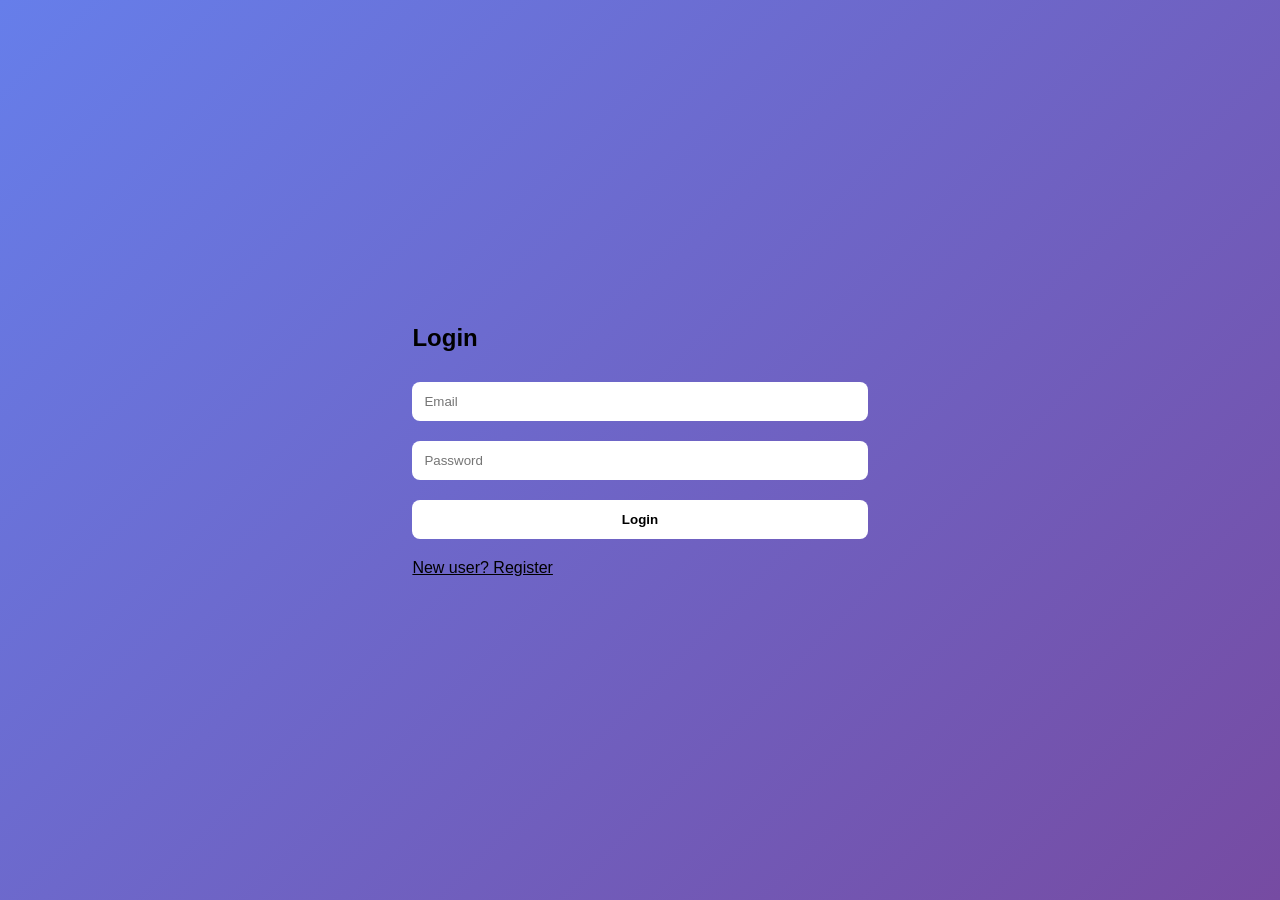
<file: index.html>
<!DOCTYPE html>
<html lang="en">
<head>
<meta charset="UTF-8">
<title>Login / Register</title>
<link rel="stylesheet" href="css/style.css">
</head>
<body>

<div class="box">
    <h2 id="formTitle">Login</h2>

    <!-- LOGIN FORM -->
    <form id="loginForm">
        <input type="email" name="email" placeholder="Email" required>
        <input type="password" name="password" placeholder="Password" required>
        <button type="submit">Login</button>
    </form>

    <p class="link" id="toRegister">New user? Register</p>

    <!-- REGISTER FORM -->
    <form id="registerForm" style="display:none;">
        <input type="text" name="username" placeholder="Username" required>
        <input type="email" name="email" placeholder="Email" required>
        <input type="password" name="password" placeholder="Password" required>
        <button type="submit">Register</button>
    </form>

    <p class="link" id="toLogin" style="display:none;">Already user? Login</p>
</div>

<script>
document.addEventListener('DOMContentLoaded', function () {

    const loginForm = document.getElementById('loginForm');
    const registerForm = document.getElementById('registerForm');
    const toRegister = document.getElementById('toRegister');
    const toLogin = document.getElementById('toLogin');
    const formTitle = document.getElementById('formTitle');

    // Toggle Forms
    toRegister.onclick = () => {
        loginForm.style.display = 'none';
        registerForm.style.display = 'block';
        toRegister.style.display = 'none';
        toLogin.style.display = 'block';
        formTitle.innerText = "Register";
    };

    toLogin.onclick = () => {
        loginForm.style.display = 'block';
        registerForm.style.display = 'none';
        toRegister.style.display = 'block';
        toLogin.style.display = 'none';
        formTitle.innerText = "Login";
    };

    // REGISTER
    registerForm.addEventListener('submit', function(e){
        e.preventDefault();

        fetch('php/register.php', {
            method: 'POST',
            body: new FormData(registerForm)
        })
        .then(res => res.text())
        .then(msg => {
            alert(msg);
            toLogin.click();
        });
    });

    // LOGIN  ✅ IMPORTANT FIX
    loginForm.addEventListener('submit', function (e) {
        e.preventDefault();

        fetch('php/login.php', {
            method: 'POST',
            body: new FormData(loginForm)
        })
        .then(res => res.json())   // ⚠️ expect JSON now
        .then(data => {
            if (data.status === 'success') {

                // ✅ store REAL username from DB
                localStorage.setItem('username', data.username);

                localStorage.removeItem('subject');
                window.location.href = 'subject.html';

            } else {
                alert(data.message);
            }
        });
    });

});
</script>

</body>
</html>
</file>
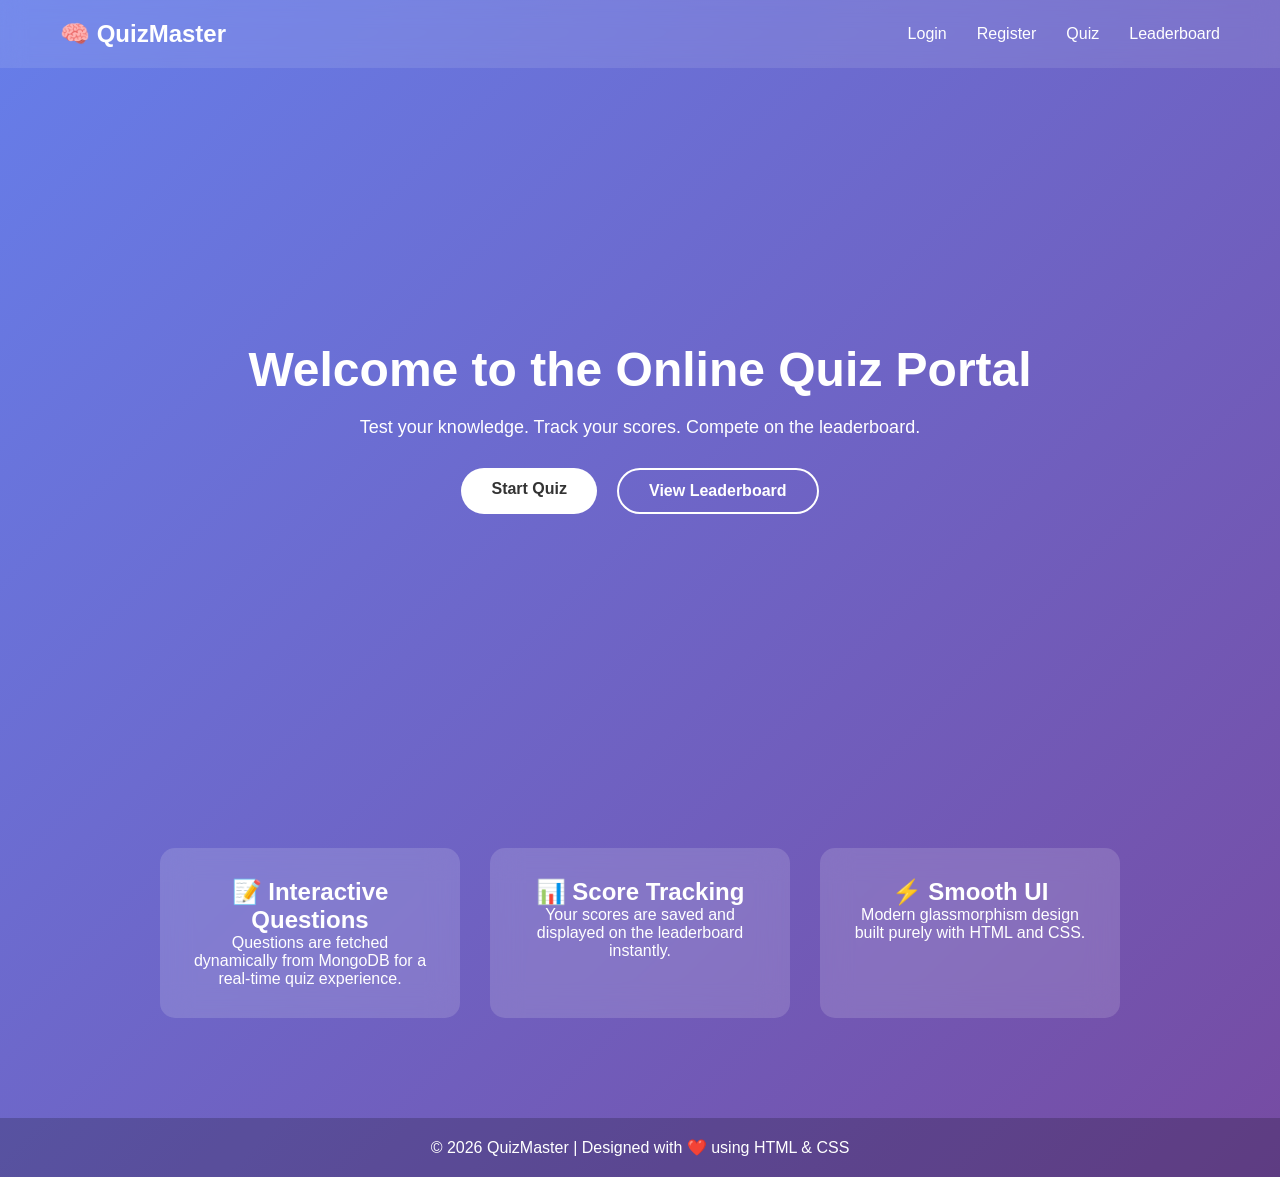
<file: home.html>
<!DOCTYPE html>
<html lang="en">
<head>
    <meta charset="UTF-8">
    <title>Online Quiz Portal</title>
    <link rel="stylesheet" href="css/home.css">
</head>
<body>

<nav class="navbar">
    <div class="logo">🧠 QuizMaster</div>
    <ul class="nav-links">
        <li><a href="login.html">Login</a></li>
        <li><a href="register.html">Register</a></li>
        <li><a href="quiz.html">Quiz</a></li>
        <li><a href="leaderboard.html">Leaderboard</a></li>
    </ul>
</nav>

<section class="hero">
    <div class="hero-content">
        <h1>Welcome to the Online Quiz Portal</h1>
        <p>Test your knowledge. Track your scores. Compete on the leaderboard.</p>
        <div class="buttons">
            <a href="login.html" class="btn">Start Quiz</a>
            <a href="leaderboard.html" class="btn outline">View Leaderboard</a>
        </div>
    </div>
</section>

<section class="features">
    <div class="card">
        <h2>📝 Interactive Questions</h2>
        <p>Questions are fetched dynamically from MongoDB for a real-time quiz experience.</p>
    </div>
    <div class="card">
        <h2>📊 Score Tracking</h2>
        <p>Your scores are saved and displayed on the leaderboard instantly.</p>
    </div>
    <div class="card">
        <h2>⚡ Smooth UI</h2>
        <p>Modern glassmorphism design built purely with HTML and CSS.</p>
    </div>
</section>

<footer>
    <p>© 2026 QuizMaster | Designed with ❤️ using HTML & CSS</p>
</footer>

</body>
</html>
</file>
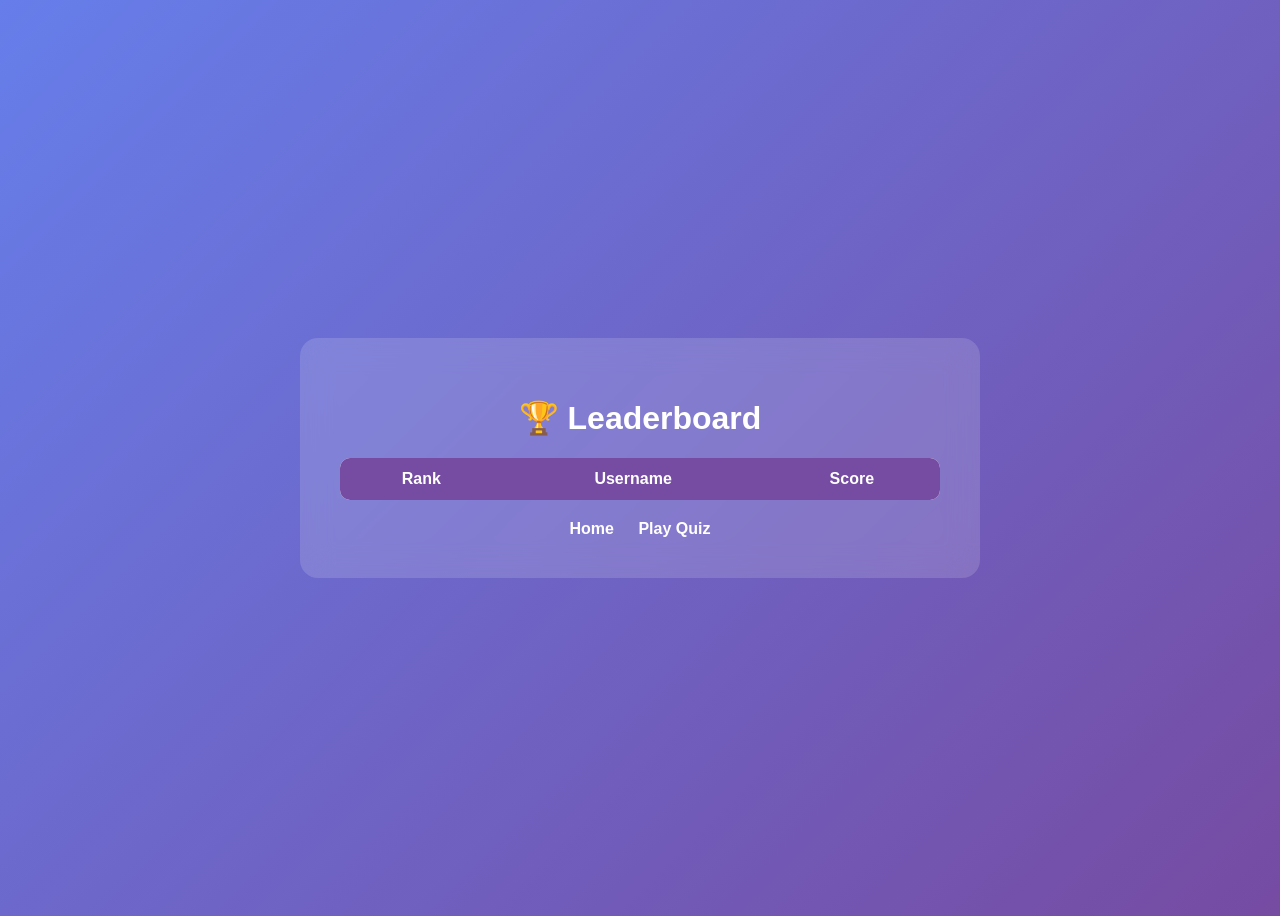
<file: leaderboard.html>
<!DOCTYPE html>
<html>
<head>
    <title>Leaderboard</title>
    <link rel="stylesheet" href="css/board.css">
</head>
<body>

<div class="board">
    <h1>🏆 Leaderboard</h1>
    <table id="table">
        <tr>
            <th>Rank</th>
            <th>Username</th>
            <th>Score</th>
        </tr>
    </table>

    <div class="actions">
        <a href="home.html">Home</a>
        <a href="quiz.html">Play Quiz</a>
    </div>
</div>

<script>
fetch("php/get_scores.php")
.then(res=>res.json())
.then(data=>{
    let table = document.getElementById("table");
    data.forEach((row,i)=>{
        table.innerHTML += `
            <tr>
                <td>${i+1}</td>
                <td>${row.username}</td>
                <td>${row.score}</td>
            </tr>
        `;
    });
});
</script>

</body>
</html>
</file>
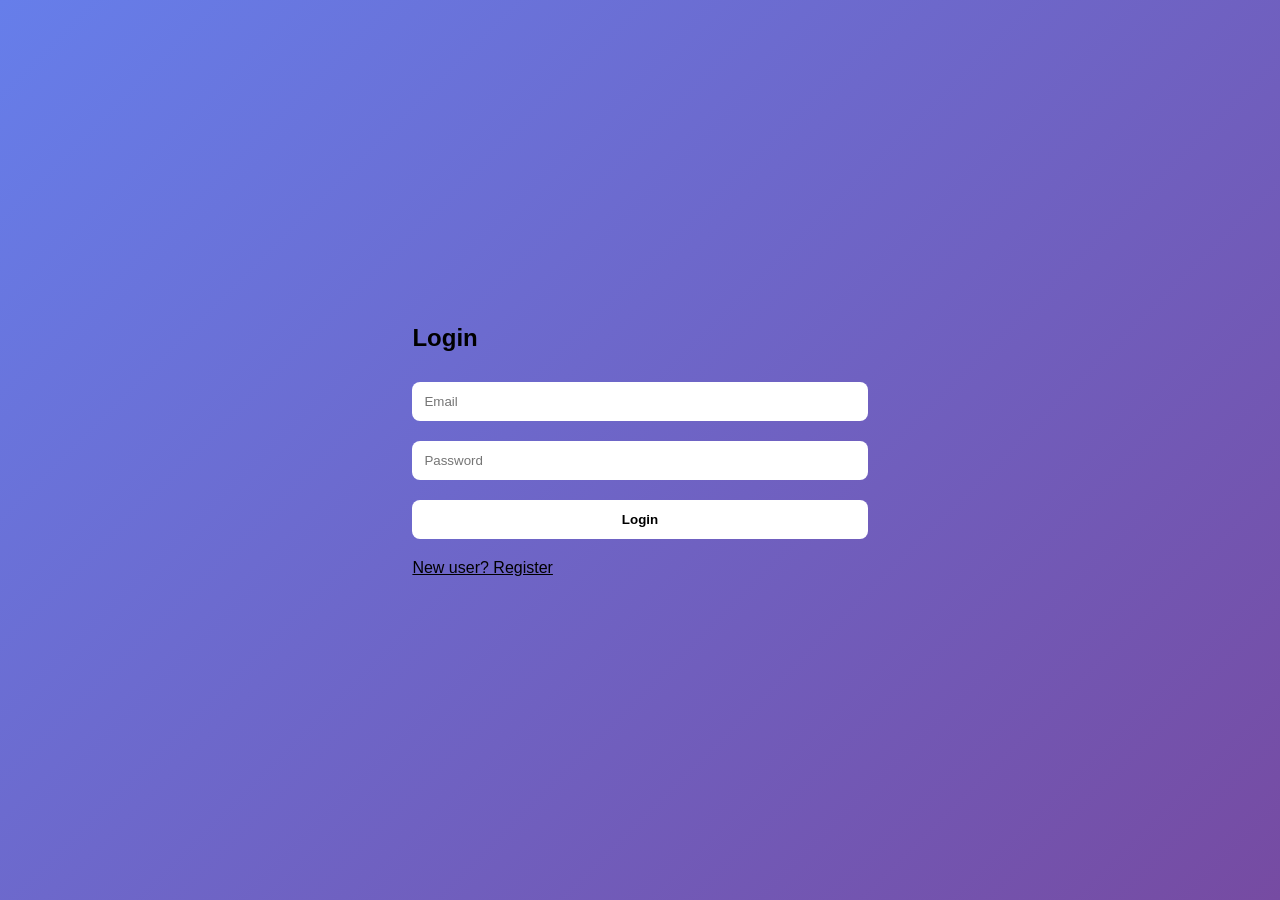
<file: quiz.html>
<!DOCTYPE html>
<html>
<head>
    <title>Online Quiz</title>
    <link rel="stylesheet" href="css/style.css">
</head>
<body>

<div class="container">
    <h2 id="question">Loading...</h2>
    <div id="options"></div>
    <button id="nextBtn" style="display:none;">Next</button>
</div>

<script>
let questions = [];
let current = 0;
let score = 0;
let selected = null;

const qBox = document.getElementById("question");
const optBox = document.getElementById("options");
const nextBtn = document.getElementById("nextBtn");

// ✅ Check login
const username = localStorage.getItem("username");
if (!username) {
    alert("Please login first");
    window.location.href = "index.html";
    throw new Error("No user session");
}

// ✅ Check subject
const subject = localStorage.getItem("subject");
if (!subject) {
    alert("Please select a subject");
    window.location.href = "subject.html";
    throw new Error("No subject selected");
}

// ✅ Load subject-wise questions
fetch("php/get_questions.php?subject=" + encodeURIComponent(subject))
.then(res => res.json())
.then(data => {
    if (!Array.isArray(data) || data.length === 0) {
        qBox.innerText = "No questions found for this subject.";
        return;
    }
    questions = data;
    loadQuestion();
})
.catch(() => {
    qBox.innerText = "Failed to load questions.";
});

// ✅ Load a question
function loadQuestion() {
    if (current >= questions.length) {
        finishQuiz();
        return;
    }

    selected = null;
    nextBtn.style.display = "none";

    const q = questions[current];
    qBox.innerText = q.question;
    optBox.innerHTML = "";

    q.options.forEach((opt, index) => {
        const btn = document.createElement("button");
        btn.innerText = opt;
        btn.className = "optionBtn";

        btn.onclick = () => {
            selected = index;
            document.querySelectorAll(".optionBtn")
                .forEach(b => b.classList.remove("selected"));
            btn.classList.add("selected");
            nextBtn.style.display = "block";
        };

        optBox.appendChild(btn);
    });
}

// ✅ Next
nextBtn.onclick = () => {
    if (selected === null) {
        alert("Please select an option");
        return;
    }

    if (selected === questions[current].correct) {
        score++;
    }

    current++;
    loadQuestion();
};

// ✅ Finish → save score → go to result
function finishQuiz() {

    fetch("php/submit_score.php", {
        method: "POST",
        headers: {
            "Content-Type": "application/x-www-form-urlencoded"
        },
        body: `username=${encodeURIComponent(username)}&score=${score}&subject=${encodeURIComponent(subject)}`
    })
    .then(res => res.text())
    .then(() => {
        const total = questions.length;
        window.location.href =
            `result.html?score=${score}&total=${total}&subject=${encodeURIComponent(subject)}`;
    })
    .catch(() => {
        alert("Error saving score.");
    });
}
</script>

</body>
</html>
</file>
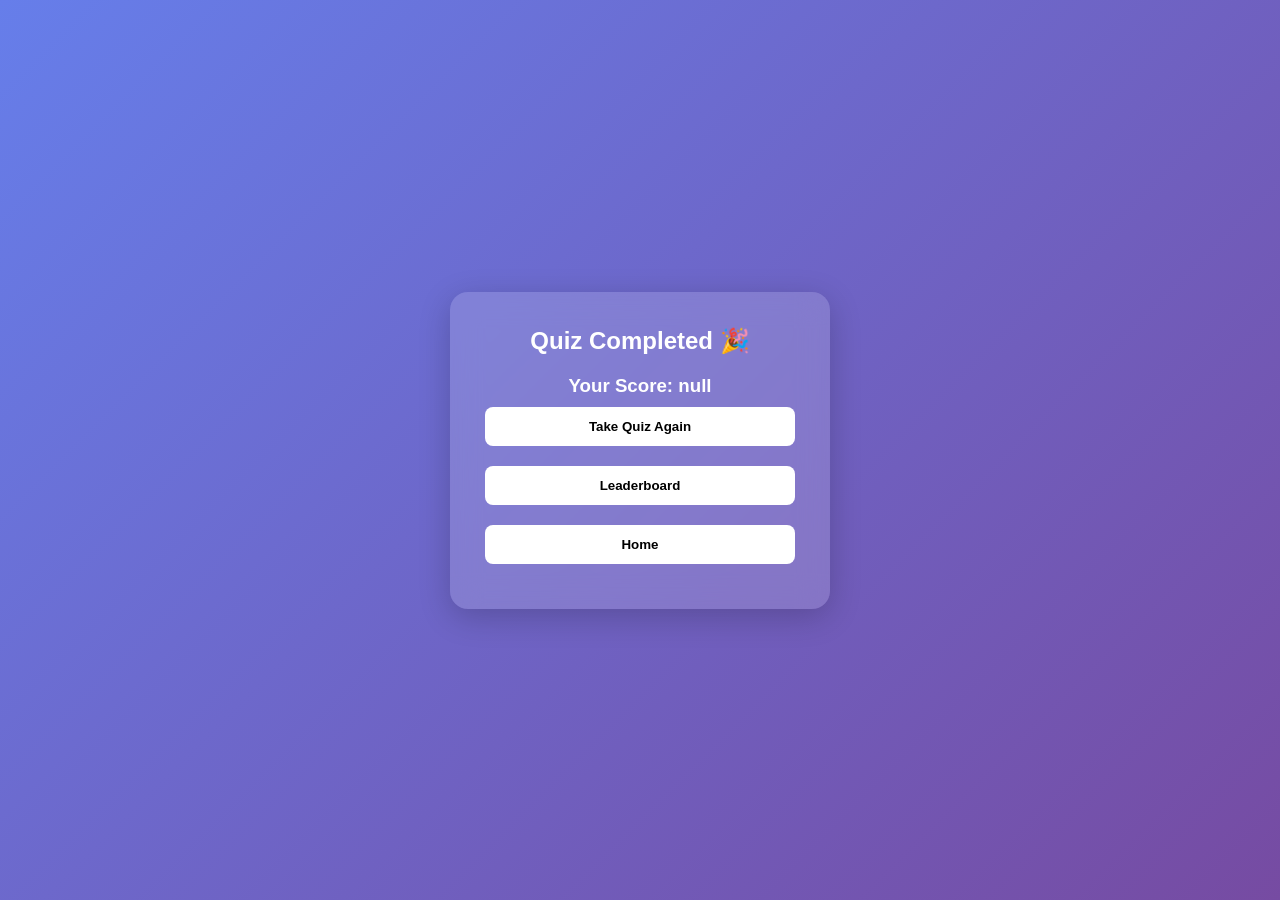
<file: result.html>
<!DOCTYPE html>
<html>
<head>
    <title>Quiz Result</title>
    <link rel="stylesheet" href="css/style.css">
</head>
<body>

<div class="container">
    <h2>Quiz Completed 🎉</h2>
    <h3 id="scoreText"></h3>

    <button onclick="location.href='quiz.html'">Take Quiz Again</button>
    <button onclick="location.href='leaderboard.html'">Leaderboard</button>
    <button onclick="location.href='home.html'">Home</button>
</div>

<script>
let p = new URLSearchParams(window.location.search);
let score = p.get("score");
document.getElementById("scoreText").innerText = "Your Score: " + score;
</script>

</body>
</html>
</file>
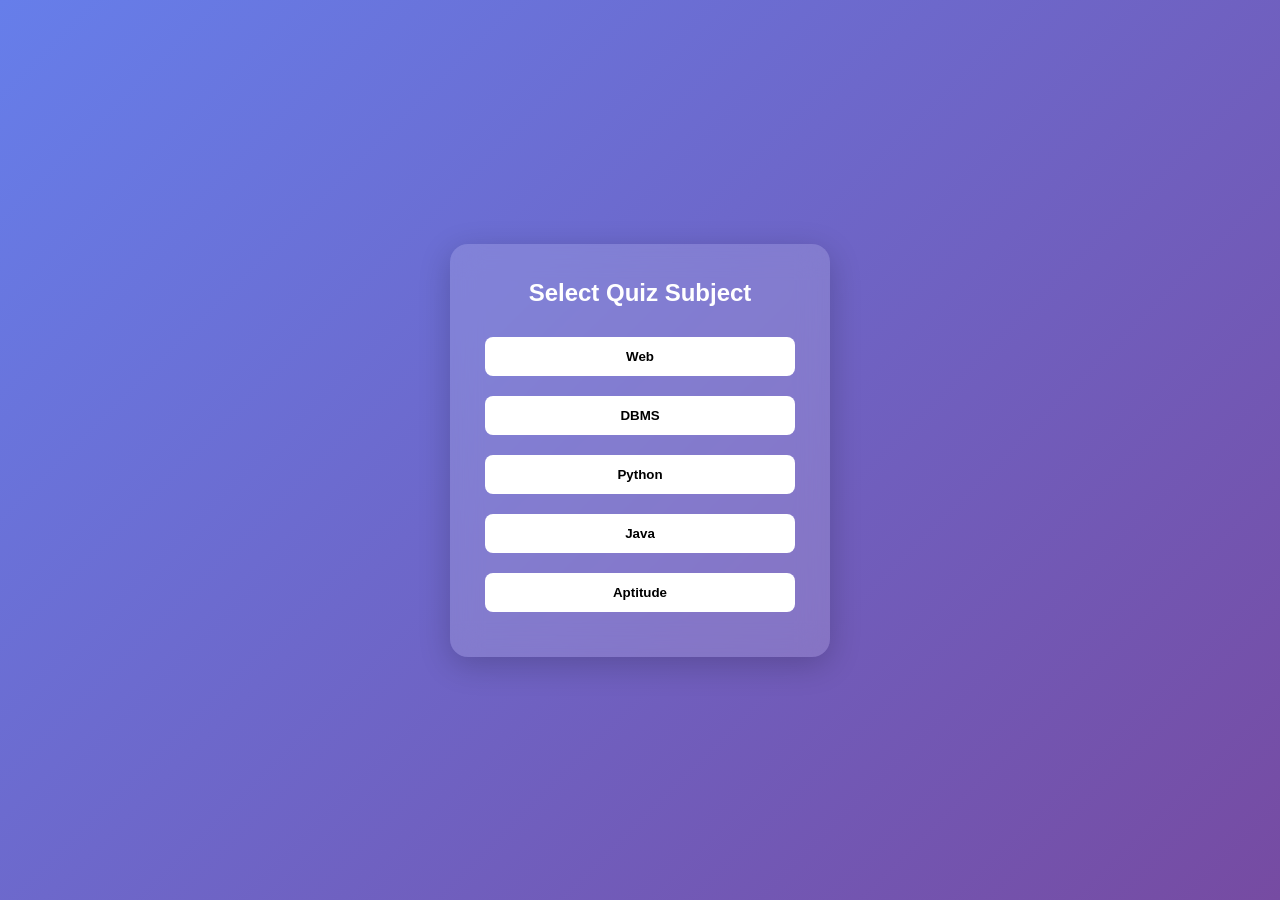
<file: subject.html>
<!DOCTYPE html>
<html>
<head>
    <title>Select Subject</title>
    <link rel="stylesheet" href="css/style.css">
</head>
<body>

<div class="container">
    <h2>Select Quiz Subject</h2>

    <button onclick="startQuiz('Web')">Web</button>
    <button onclick="startQuiz('DBMS')">DBMS</button>
    <button onclick="startQuiz('Python')">Python</button>
    <button onclick="startQuiz('Java')">Java</button>
    <button onclick="startQuiz('Aptitude')">Aptitude</button>
</div>

<script>
function startQuiz(subject){
    localStorage.setItem("subject", subject);
    window.location.href = "quiz.html";
}
</script>

</body>
</html>
</file>
<file: css/style.css>
*{
    margin:0;
    padding:0;
    box-sizing:border-box;
    font-family:'Segoe UI',sans-serif;
}

body{
    min-height:100vh;
    display:flex;
    justify-content:center;
    align-items:center;
    background:linear-gradient(135deg,#667eea,#764ba2);
}

/* COMMON CONTAINER FOR ALL PAGES */
.container{
    width:380px;
    padding:35px;
    border-radius:18px;
    background:rgba(255,255,255,0.15);
    backdrop-filter:blur(15px);
    box-shadow:0 8px 32px rgba(0,0,0,0.2);
    text-align:center;
    color:white;
}

h2{margin-bottom:20px}

input,button{
    width:100%;
    padding:12px;
    margin:10px 0;
    border:none;
    border-radius:8px;
}

button{
    background:white;
    font-weight:bold;
    cursor:pointer;
}

.link{
    margin-top:10px;
    cursor:pointer;
    text-decoration:underline;
}

/* OPTIONS */
.optionBtn{
    display:block;
    width:100%;
    margin:8px 0;
    padding:12px;
    border:none;
    border-radius:8px;
    background:white;
    cursor:pointer;
}

.selected{
    background:#ffd369;
}
</file>
<file: css/home.css>
*{
    margin:0;
    padding:0;
    box-sizing:border-box;
    font-family: 'Segoe UI', sans-serif;
}

body{
    min-height:100vh;
    background: linear-gradient(135deg,#667eea,#764ba2);
    color:white;
}

/* NAVBAR */
.navbar{
    display:flex;
    justify-content:space-between;
    align-items:center;
    padding:20px 60px;
    backdrop-filter: blur(12px);
    background: rgba(255,255,255,0.1);
}

.logo{
    font-size:24px;
    font-weight:bold;
}

.nav-links{
    list-style:none;
    display:flex;
    gap:30px;
}

.nav-links a{
    text-decoration:none;
    color:white;
    font-weight:500;
    transition:0.3s;
}

.nav-links a:hover{
    color:#ffd369;
}

/* HERO */
.hero{
    height:80vh;
    display:flex;
    justify-content:center;
    align-items:center;
    text-align:center;
}

.hero-content h1{
    font-size:48px;
    margin-bottom:20px;
}

.hero-content p{
    font-size:18px;
    margin-bottom:30px;
}

.buttons{
    display:flex;
    justify-content:center;
    gap:20px;
}

.btn{
    padding:12px 30px;
    border-radius:30px;
    background:white;
    color:#333;
    text-decoration:none;
    font-weight:bold;
    transition:0.3s;
}

.btn:hover{
    transform:scale(1.05);
}

.btn.outline{
    background:transparent;
    border:2px solid white;
    color:white;
}

/* FEATURES */
.features{
    display:flex;
    justify-content:center;
    gap:30px;
    padding:60px;
    flex-wrap:wrap;
}

.card{
    width:300px;
    padding:30px;
    border-radius:15px;
    background:rgba(255,255,255,0.15);
    backdrop-filter:blur(15px);
    text-align:center;
    transition:0.3s;
}

.card:hover{
    transform:translateY(-10px);
}

/* FOOTER */
footer{
    text-align:center;
    padding:20px;
    margin-top:40px;
    background:rgba(0,0,0,0.2);
}
</file>
<file: css/board.css>
body{
    min-height:100vh;
    display:flex;
    justify-content:center;
    align-items:center;
    background:linear-gradient(135deg,#667eea,#764ba2);
    font-family:'Segoe UI',sans-serif;
    color:white;
}

.board{
    width:600px;
    padding:40px;
    border-radius:18px;
    background:rgba(255,255,255,0.15);
    backdrop-filter:blur(15px);
    text-align:center;
}

table{
    width:100%;
    border-collapse:collapse;
    margin-top:20px;
    background:white;
    color:#333;
    border-radius:10px;
    overflow:hidden;
}

th,td{
    padding:12px;
}

th{
    background:#764ba2;
    color:white;
}

tr:nth-child(even){
    background:#f2f2f2;
}

.actions{
    margin-top:20px;
}

.actions a{
    margin:0 10px;
    text-decoration:none;
    color:white;
    font-weight:bold;
}
</file>
